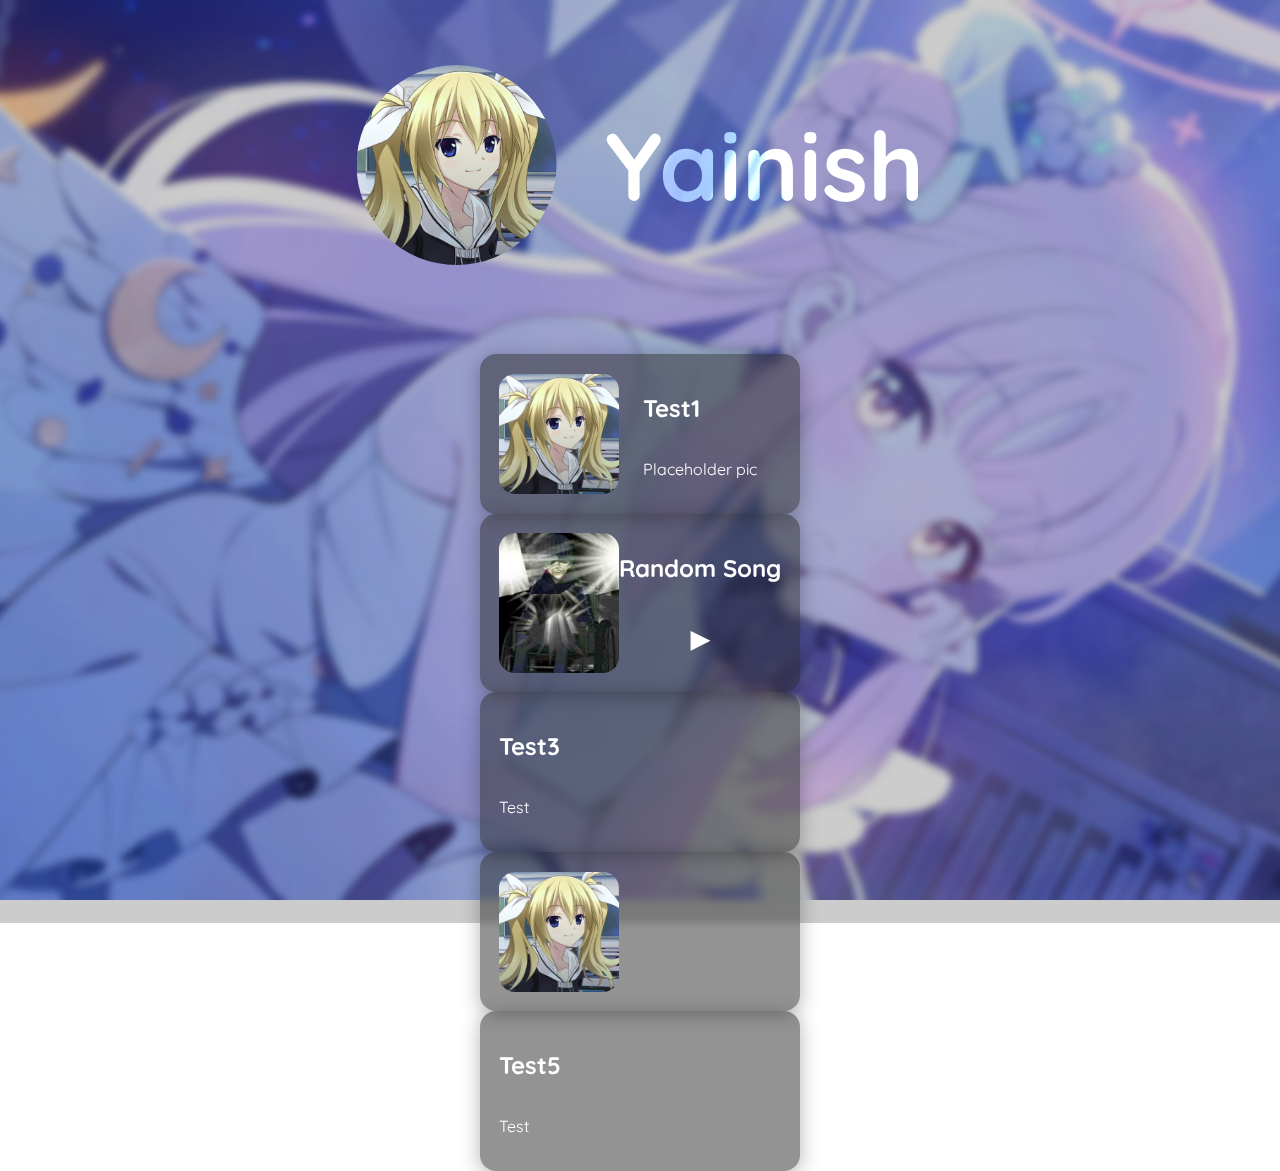
<file: main.html>
<!DOCTYPE html>
<html lang="es">
<head>
    <title>Yainish</title>
    <link href="https://fonts.googleapis.com/css2?family=Quicksand:wght@400;600;700&display=swap" rel="stylesheet">
    <link rel="stylesheet" href="/assets/styles.css">
</head>
<body class="main_bg">
    <div class="centrado">
        <div class="banner">
            <img class="pfp" src="/assets/imgs/pfp.jpg" alt="Profile Pic">
            <h1 class="nombre">Yainish</h1>
        </div>

        <div class="contenido">
            <div class="bloque">
                <img class="bloque_img" src="/assets/imgs/pfp.jpg" alt="Toki"> 
                <div class="bloque_txt">
                    <h2>Test1</h2>
                    <p>Placeholder pic</p>
                </div>
            </div>

            <div class="bloque reproductor" id="reproductor">
                <img class="bloque_img reproductor" id="cancion_img" src="/assets/imgs/bla_shogun.png" alt="Cover" onclick="cancion_random()">
                <div class="bloque_txt reproductor">
                    <h2 id="cancion_name">Random Song</h2>
                    <audio id="audio"></audio>
                    <div class="cancion_boton">
                        <h2 id="play" onclick="cancion_play()">▶</h2>
                        <h2 id="pause" onclick="cancion_pause()">⏸</h2>
                    </div>
                </div>
            </div>

            <div class="bloque">
                <div class="bloque_txt">
                    <h2>Test3</h2>
                    <p>Test</p>
                </div>
            </div>

            <div class="bloque nogrow">
                <img class="bloque_img" src="/assets/imgs/pfp.jpg" alt="Toki"> 
            </div>

            <div class="bloque">
                <div class="bloque_txt">
                    <h2>Test5</h2>
                    <p>Test</p>
                </div>
            </div>
        </div>
    </div>
    <script src="/assets/script.js"> </script>
</body>
</html>
</file>
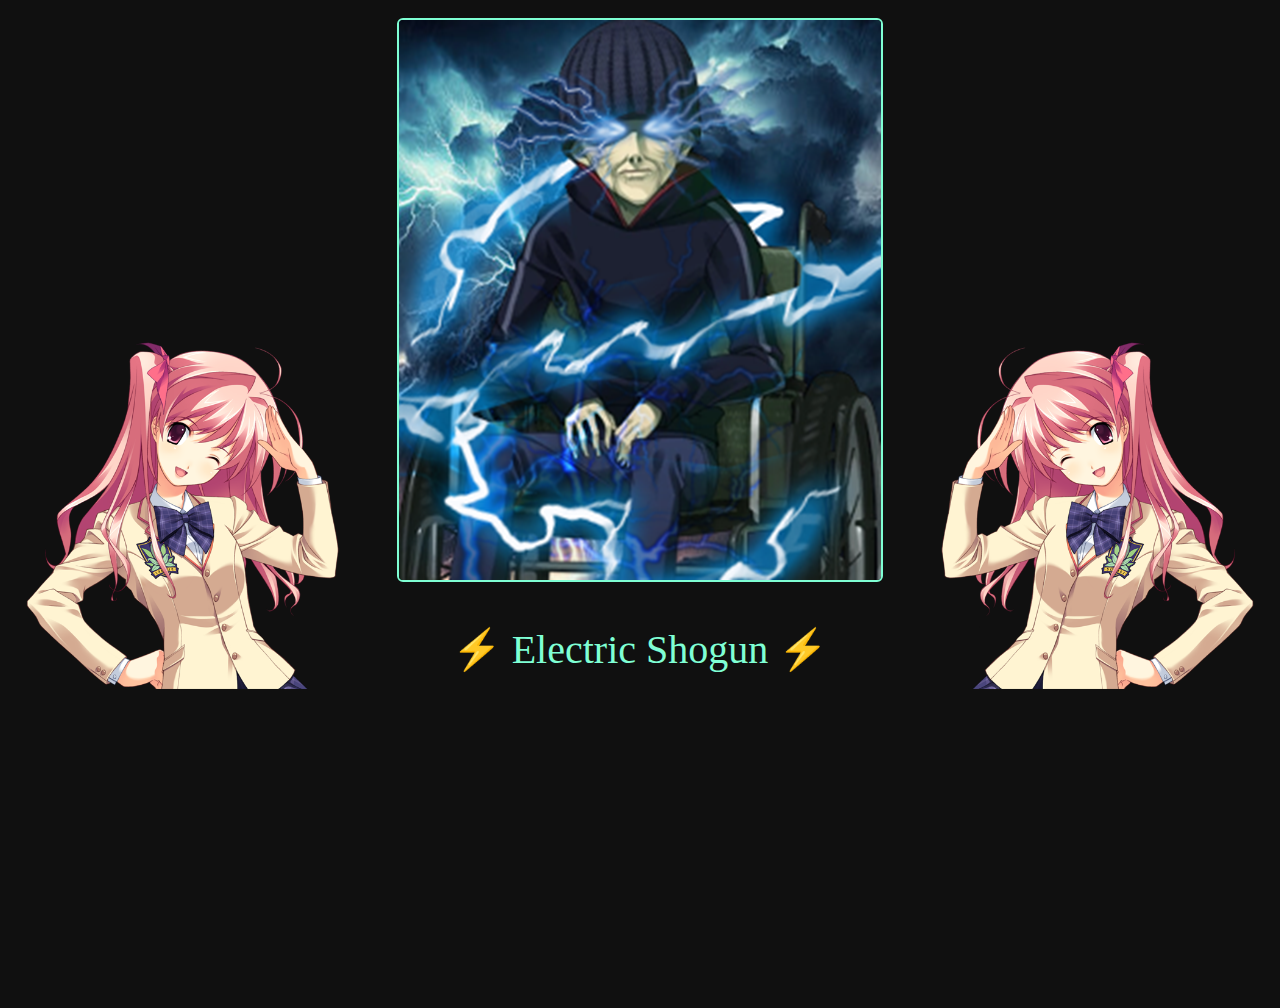
<file: shogun.html>
<!DOCTYPE html>
<html lang="en">
<head>
    <title>Yainish</title>
    <link rel="stylesheet" href="/assets/styles.css">
</head>
<body style="background-color:#101010;">
    <div class="columna lado izq">
        <p>
        <img class="lado_img" src="/assets/imgs/rimi.png" alt="Rimi">
        </p>
    </div>
    <div class="columna main">
        <div id="ele" class="centro_img">
            <img class="ele_img" src="/assets/imgs/ele_shogun.png" alt="Electric Shogun" onclick="blast()">
            <p class="caption ele">⚡ Electric Shogun ⚡</p>
        </div>
        <div id="bla" class="centro_img">
            <img class="bla_img" src="/assets/imgs/bla_shogun.png" alt="Electric Shogun" onclick="electric()">
            <p class="caption bla">💥 Shogun Blast 💥</p>
        </div>
    </div>
    <div class="columna lado">
        <p>
        <img class="lado_img" src="/assets/imgs/rimi.png" alt="Rimi">
        </p>
    </div>

    <script src="/assets/script.js"> </script>
</body>
</html>
</file>
<file: assets/styles.css>
#bla {
    display: none;
}

#pause {
    display: none;
}

#arisu_on {
    display: none;
}

#toki_on {
    display: none;
}

.ngrid {
    opacity: 0;
    transform: translateY(20px);
    pointer-events: none;
    transition: opacity 0.3s ease, transform 0.3s ease;
}

.ngrid.display {
    opacity: 1;
    transform: translateY(0);
    pointer-events: auto;
}

#gr1_overlap1 {
    position: relative;
    width: 100%;
    height: 100%;
}

#gr1_overlap2 {
    position: relative;
    width: 100%;
    height: 100%;
}

.bloque_overlap {
    position: absolute;
    top: 0;
    left: 0;
    width: 100%;
    height: 100%;

    opacity: 0;
    transform: translateY(20px);
    pointer-events: none;
    transition: opacity 0.3s ease, transform 0.3s ease;

    display: flex;
    align-items: center;
}

.bloque_overlap.display {
    opacity: 1;
    transform: translateY(0);
    pointer-events: auto;
}

* {
    box-sizing: border-box;
}

html {
  /*-ms-overflow-style: none;*/
  scrollbar-width: none;
}

::-webkit-scrollbar {
  display: none;
}

.columna {
    float: left;
    padding: 10px;
}

.columna.lado {
    width: 30%;
    display: flex;
    justify-content: center;
    align-items: center;
    height: 1000px;
}

.columna.lado.izq {
    transform: scaleX(-1);
}

.columna.main {
    width: 40%;
    display: flex;
    justify-content: center;
}

.ele_img {
    border: 2px solid Aquamarine;
    border-radius: 6px;
    width: 100%;
    height: auto;
    cursor: pointer;
}

.bla_img {
    border: 2px solid Gainsboro;
    border-radius: 6px;
    width: 100%;
    height: auto;
    cursor: pointer;
}

.centro_img {
    text-align: center;
    width: 100%;
}

.lado_img {
    width: 100%;
    height: auto;
}

.caption {
    font-size: 250%;
}

.caption.ele {
    color: Aquamarine;
}

.caption.bla {
    color: Gainsboro;
}

.main_bg {
    min-height: 100vh;
    height: 100vh;
    position: relative;
    overflow-x: hidden;
    overflow-y: auto;
    /* overflow-y: visible; */
}

.main_bg::before {
    content: "";
    position: fixed;
    inset: 0;
    background-image: url(./imgs/mika_bg.jpg);
    background-repeat: no-repeat;
    background-position: 80% center;
    background-attachment: fixed /*scroll*/;
    background-size: cover;
    /*filter: blur(8px);*/
    z-index: -1;
    /*transform: scale(1.05);*/
    background-color: #3C46A8;

    /*will-change: transform, filter;*/
}

.main_bg::after {
    content: "";
    position: fixed;
    inset: 0;
    background-color: rgba(0, 0, 0, 0.2);
    z-index: -1;
    background-size: cover;
    transform: scale(1.05);
}

.centrado {
    display: flex;
    flex-direction: column;
    align-items: center;
    justify-content: flex-start;
    padding-top: 2rem;
    gap: 2rem;
    /*min-height: 100vh;*/
}

.centrado.closer {
    padding-top: 0;
}

.centrado_grid {
    align-items: center;
}

.banner {
    height: 250px;
    overflow: hidden;
    display: flex;
    align-items: center;
    justify-content: center;
    gap: 3rem;
    padding: 1.5rem 2rem;
    border-radius: 1rem;

    /*background-color: rgba(40, 40, 40, 0.5);
    backdrop-filter: blur(4px);
    box-shadow: 0 4px 20px rgba(40, 40, 40, 0.3);*/

    margin-bottom: 2rem;
}

.pfp {
    width: 200px;
    height: 200px;
    clip-path: circle(50%);
    object-fit: cover;
    flex-shrink: 0;
}

.nombre {
    font-size: 6rem;
    font-weight: 900;
    background-image: url(./imgs/mika_bg.jpg);
    background-size: cover /*105% auto*/;
    background-position: 80% center;
    background-repeat: no-repeat;
    color: transparent;
    -webkit-text-fill-color: transparent;
    background-clip: text;
    -webkit-background-clip: text;
    filter: brightness(1.8);
    background-attachment: fixed;
    font-family: 'Quicksand', sans-serif;
    /* backdrop-filter: blur(8px); */
    /* text-shadow: 0 0 8px rgba(255,255,255,0.6); */
}

.contenido_flex {
    display: flex;
    flex-wrap: wrap;
    justify-content: flex-start;

    align-items: center;
    /*justify-items: center;*/

    gap: 2rem;
    padding: 4rem 2rem 1rem 2rem; /* top right bottom left */
    width: 100%;
    max-width: 1200px;
    margin: 0 auto;
}

.contenido_contenido_grid {
    position: relative;
    display: grid;
    place-items: center;
    width: 100%;
    height: 15rem;
}

.contenido_contenido_grid.closer {
    height: 8rem;
}

.contenido_grid {
    position: absolute;

    display: grid;
    grid-template-columns: /*repeat(auto-fit, minmax(300px, 1fr));*/ repeat(3, 1fr);

    align-items: center;

    gap: 2rem;
    padding: 2rem 2rem 3rem 2rem; /* top right bottom left */
    width: 100%;
    max-width: 1200px;
    margin: 0 auto;
}

.contenido_grid.closer {
    grid-template-columns: repeat(1, 1fr);
}

.bloque {
    
    /* width: 100% 350px;
    max-width: 100% none 350px 800px; */
    /* min-width: 350px; */


    background-color: rgba(40, 40, 40, 0.5);
    backdrop-filter: blur(4px);
    padding: 1.2rem;
    border-radius: 1rem;
    box-shadow: 0 4px 20px rgba(0, 0, 0, 0.3);
    color: white;
    font-family: 'Quicksand', sans-serif;

    /* flex-wrap: wrap; */

    display: flex;
    align-items: center /* flex-start */;
    gap: 1.5rem;

    flex-direction: row;



    flex-grow: 1;
    flex-shrink: 1;
    flex-basis: 300px;
    /*max-width: 600px;*/
}

.bloque.kanji {
    padding: 0 1.2rem;
    gap: 2rem;
    min-height: 158.38px;
}

.bloque.reproductor {
    gap: 0;
}

.bloque.nogrow {
    flex-grow: 0;
    flex-basis: 0;
}

.bloque.fixed {
    width: 40rem;
}

.bloque.gold {
    background-color: rgba(230, 198, 25, 0.5);
}

.bloque.silver {
    background-color: rgba(191, 193, 193, 0.5);
}

.bloque.bronze {
    background-color: rgba(190, 127, 66, 0.5);
}

.bloque_hidden {
    padding: 1.2rem;
    color: white;
    font-family: 'Quicksand', sans-serif;

    display: flex;
    align-items: center;
    gap: 1.5rem;

    flex-direction: row;

    flex-grow: 1;
    flex-shrink: 1;
    flex-basis: 300px;

    text-align: center;
}

.bloque_hidden.nogrow {
    flex-grow: 0;
    flex-basis: 0;
}

.bloque_hidden.nogrow.nopadding {
    padding: 0;
    gap: 0;
    flex-basis: auto;
}

.bloque_hidden.column {
    flex-direction: column;
}

.bloque_hidden_nosides {
    padding: 1.2rem 0;
    color: white;
    font-family: 'Quicksand', sans-serif;

    display: flex;
    align-items: center;
    gap: 1.5rem;

    flex-direction: row;

    flex-grow: 1;
    flex-shrink: 1;
    flex-basis: 300px;
}

.bloque_hidden_nosides.nogrow {
    flex-grow: 0;
    flex-basis: 0;
}

.bloque_img {
    width: 120px;
    height: auto;
    object-fit: cover;
    border-radius: 1rem;
    flex-shrink: 0;
}

.bloque_img.clickable {
    cursor: pointer;
}

.bloque_img.arisu:hover {
    content: url("./imgs/arisu.gif");
}

.bloque_img.toki {
    width: 150px;
}

.bloque_img.toki:hover {
    content: url("./imgs/toki.gif");
}

.bloque_img.social {
    width: 60px;
}

.bloque_txt {
    flex: 1;
    display: flex;
    flex-direction: column;
    /* gap: 0.5rem; */
    min-width: 0 /* 200px */;

    word-wrap: break-word;
}

.bloque_txt.titulo {
    min-width: 400px;
    margin-left: 1.5rem;
    margin-right: 0.5rem;
}

.bloque_txt.boton {
    max-width: 5px;
    align-items: center;
    padding-right: 1rem;
    gap: 1rem;
}

.bloque_txt.clickable {
    cursor: pointer;
}

.cancion_boton {
    display: flex;
    justify-content: center;
    align-items: center;
    cursor: pointer;
}

.boton_img {
    width: 30px;
    height: auto;
    object-fit: cover;
    border-radius: 0.5rem;
    flex-shrink: 0;
}

.nomargin_updown {
    margin-top: 0;
    margin-bottom: 0;
}

.todayskanji {
    margin-block-end: 0.5rem;
}

.kanjitext {
    margin-block-start: 0;
    font-size: 250%;
    text-decoration: none;
}

/*
@media (max-width: 1024px) {
    .main_bg {
        min-height: 100dvh;
        height: auto;
    }

    .main_bg::before {
        background-attachment: scroll;
    }
    
    .contenido {
        grid-template-columns: 1fr;
    }
}*/

@media (max-width: 1100px) {
    .contenido_flex {
        display: grid;
        grid-template-columns: repeat(1, 1fr);
    }

    .contenido_flex.socials {
        display: flex;
    }

    .bloque {
        width: 100%;
    }
}

/*
<div class="contenido_contenido_grid closer">
    <div class="contenido_grid closer">
        <div class="bloque fixed">
            <div class="bloque_txt centrado_grid">
                <h2>Test</h2>
            </div>
        </div>
    </div>
</div>
*/

/*
                        <a rel="noopener" href="https://osu.ppy.sh/users/31482839" target="_blank" draggable="false">
                            <img src="https://osu-sig.vercel.app/card?user=Yainish&mode=std&lang=en&blur=6&animation=true&hue=255&mini=true&w=528&h=158.38">
                        </a>
*/
</file>
